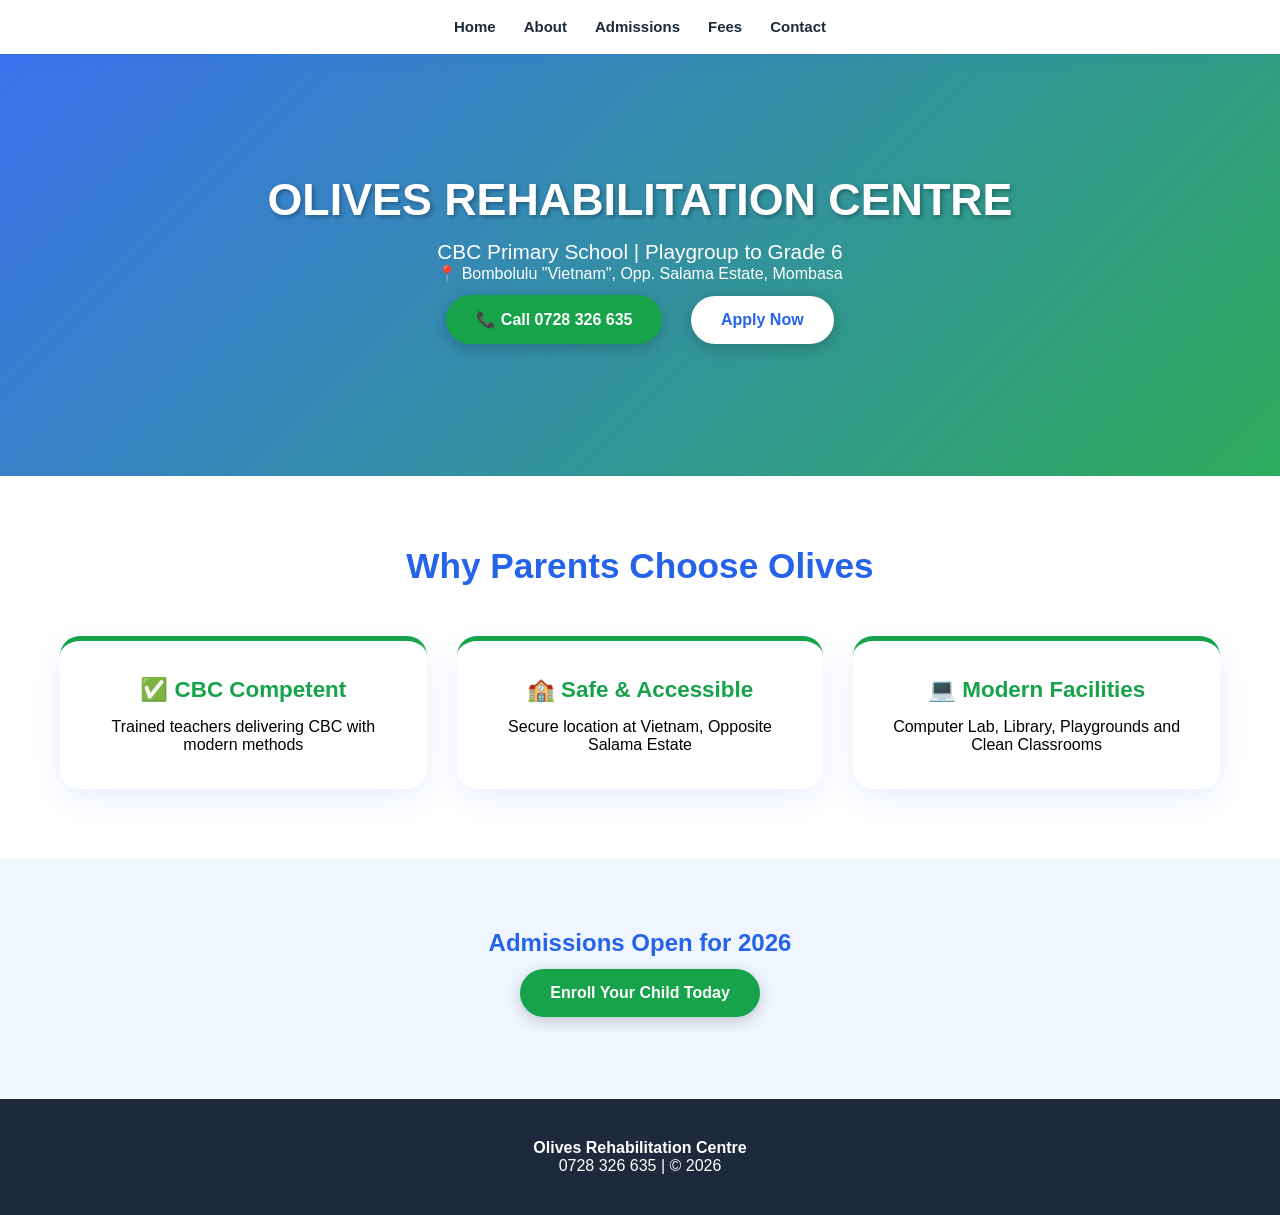
<file: index.html>
<!DOCTYPE html>
<html lang="en">
<head>
<meta charset="UTF-8"><meta name="viewport" content="width=device-width, initial-scale=1.0">
<title>Olives Rehabilitation Centre</title>
<link rel="stylesheet" href="style.css">
</head>
<body>
<nav><a href="index.html">Home</a><a href="about.html">About</a><a href="admissions.html">Admissions</a><a href="fees.html">Fees</a><a href="contact.html">Contact</a></nav>
<header class="hero">
<h1>OLIVES REHABILITATION CENTRE</h1>
<p style="font-size:1.3rem">CBC Primary School | Playgroup to Grade 6</p>
<p>📍 Bombolulu "Vietnam", Opp. Salama Estate, Mombasa</p>
<a href="tel:0728326635" class="btn btn-green">📞 Call 0728 326 635</a>
<a href="admissions.html" class="btn btn-white">Apply Now</a>
</header>
<section class="section">
<h2>Why Parents Choose Olives</h2>
<div class="grid">
<div class="card"><h3>✅ CBC Competent</h3><p>Trained teachers delivering CBC with modern methods</p></div>
<div class="card"><h3>🏫 Safe & Accessible</h3><p>Secure location at Vietnam, Opposite Salama Estate</p></div>
<div class="card"><h3>💻 Modern Facilities</h3><p>Computer Lab, Library, Playgrounds and Clean Classrooms</p></div>
</div>
</section>
<section class="cta"><h2 style="color:var(--blue)">Admissions Open for 2026</h2><a href="admissions.html" class="btn btn-green">Enroll Your Child Today</a></section>
<footer><p><b>Olives Rehabilitation Centre</b></p><p>0728 326 635 | © 2026</p></footer>
</body></html>
</file>
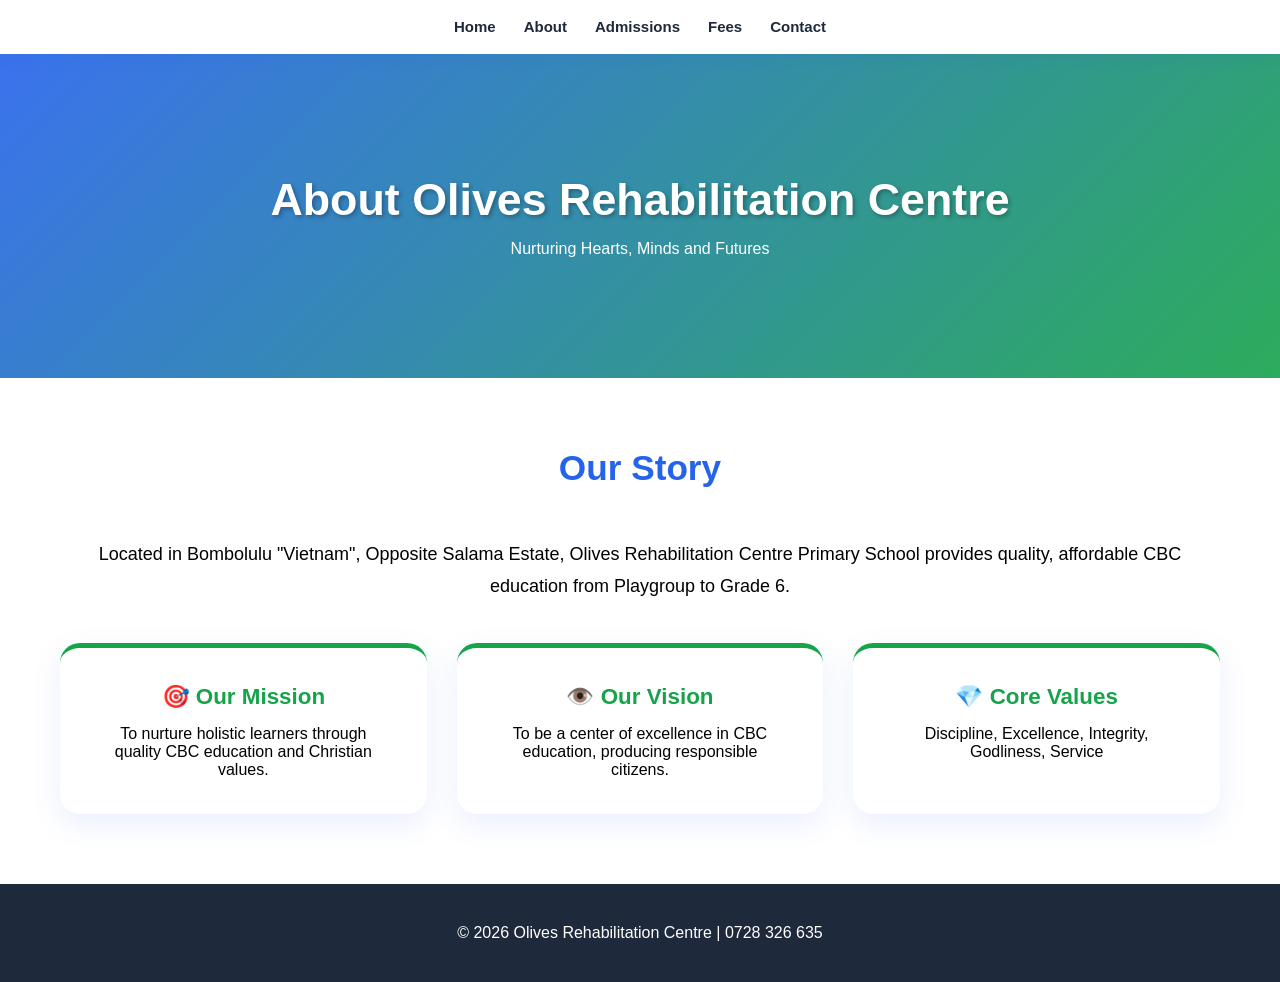
<file: about.html>
<!DOCTYPE html><html lang="en"><head><meta charset="UTF-8"><meta name="viewport" content="width=device-width, initial-scale=1.0"><title>About Us - Olives</title><link rel="stylesheet" href="style.css"></head><body>
<nav><a href="index.html">Home</a><a href="about.html">About</a><a href="admissions.html">Admissions</a><a href="fees.html">Fees</a><a href="contact.html">Contact</a></nav>
<header class="hero"><h1>About Olives Rehabilitation Centre</h1><p>Nurturing Hearts, Minds and Futures</p></header>
<section class="section"><h2>Our Story</h2><p style="font-size:18px;line-height:1.8;text-align:center;margin-bottom:40px">Located in Bombolulu "Vietnam", Opposite Salama Estate, Olives Rehabilitation Centre Primary School provides quality, affordable CBC education from Playgroup to Grade 6.</p>
<div class="grid"><div class="card"><h3>🎯 Our Mission</h3><p>To nurture holistic learners through quality CBC education and Christian values.</p></div>
<div class="card"><h3>👁️ Our Vision</h3><p>To be a center of excellence in CBC education, producing responsible citizens.</p></div>
<div class="card"><h3>💎 Core Values</h3><p>Discipline, Excellence, Integrity, Godliness, Service</p></div></div></section>
<footer><p>© 2026 Olives Rehabilitation Centre | 0728 326 635</p></footer></body></html>
</file>
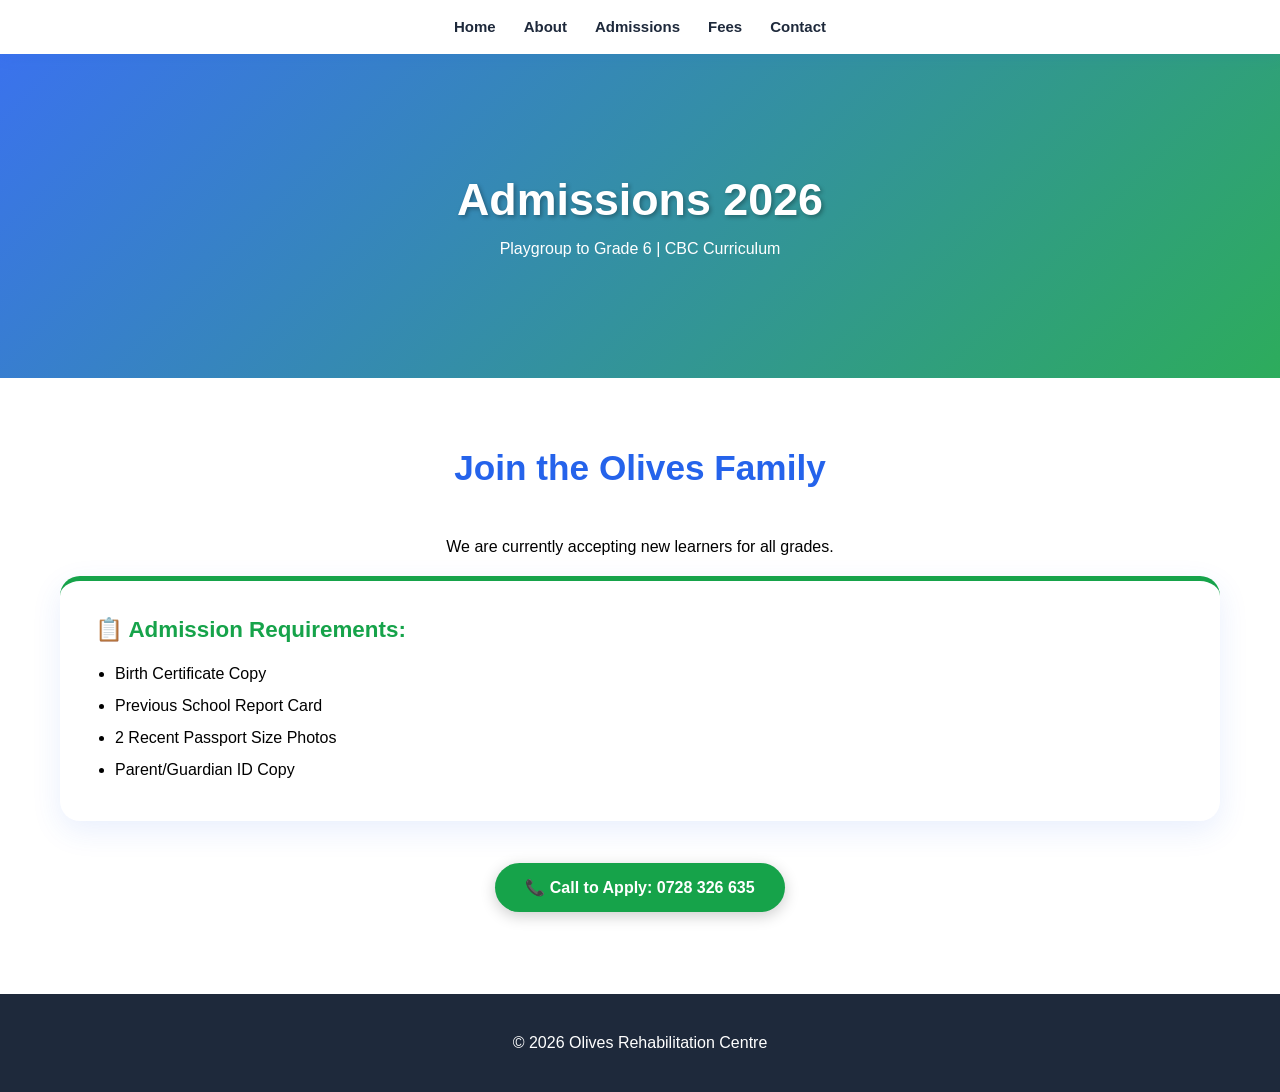
<file: Admissions.html>
<!DOCTYPE html><html lang="en"><head><meta charset="UTF-8"><meta name="viewport" content="width=device-width, initial-scale=1.0"><title>Admissions - Olives</title><link rel="stylesheet" href="style.css"></head><body>
<nav><a href="index.html">Home</a><a href="about.html">About</a><a href="admissions.html">Admissions</a><a href="fees.html">Fees</a><a href="contact.html">Contact</a></nav>
<header class="hero"><h1>Admissions 2026</h1><p>Playgroup to Grade 6 | CBC Curriculum</p></header>
<section class="section"><h2>Join the Olives Family</h2><p style="text-align:center;margin:20px 0">We are currently accepting new learners for all grades.</p>
<div class="card" style="text-align:left"><h3>📋 Admission Requirements:</h3><ul style="margin:15px 0 0 20px;line-height:2"><li>Birth Certificate Copy</li><li>Previous School Report Card</li><li>2 Recent Passport Size Photos</li><li>Parent/Guardian ID Copy</li></ul></div>
<div style="text-align:center;margin-top:30px"><a href="tel:0728326635" class="btn btn-green">📞 Call to Apply: 0728 326 635</a></div></section>
<footer><p>© 2026 Olives Rehabilitation Centre</p></footer></body></html>
</file>
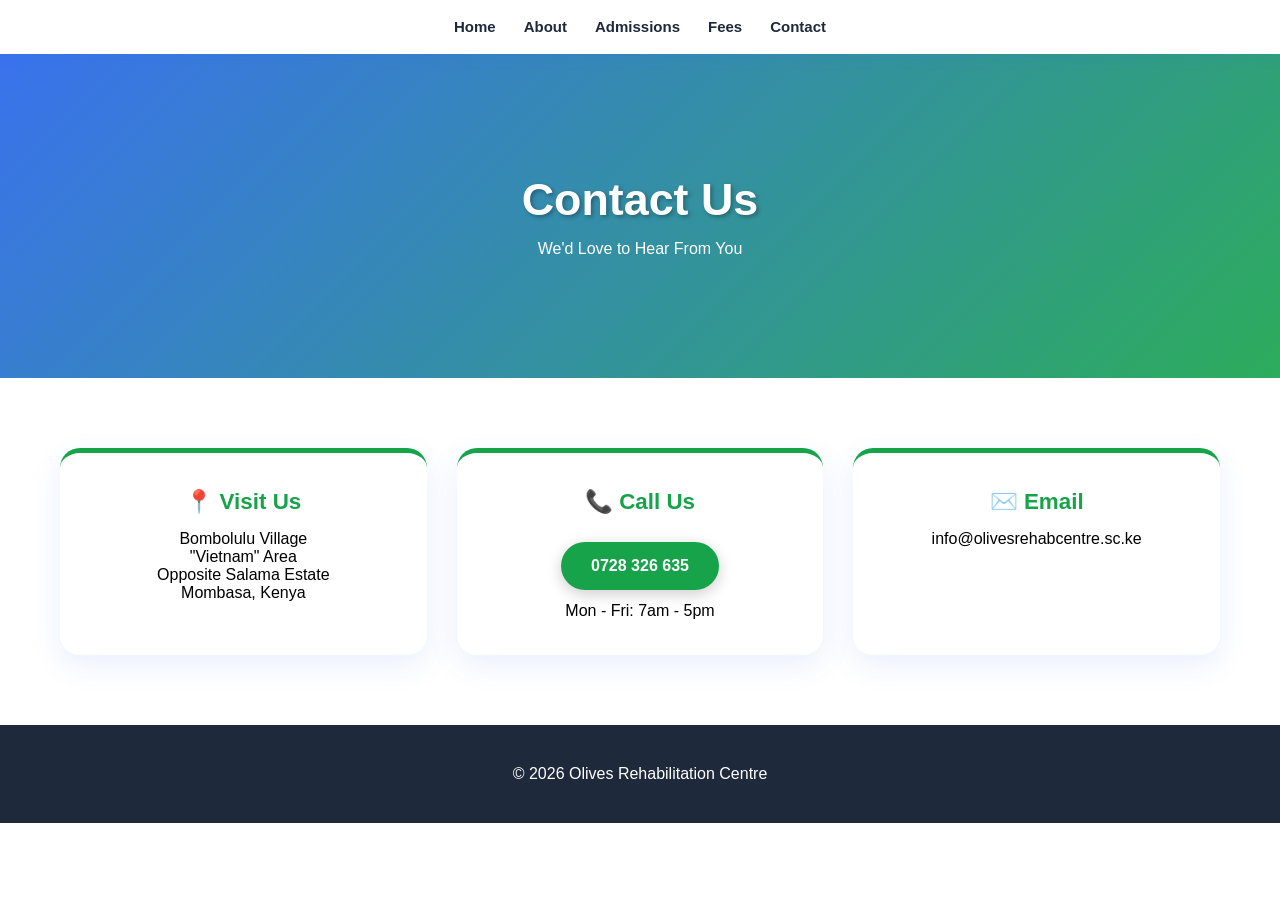
<file: contact.html>
<!DOCTYPE html><html lang="en"><head><meta charset="UTF-8"><meta name="viewport" content="width=device-width, initial-scale=1.0"><title>Contact - Olives</title><link rel="stylesheet" href="style.css"></head><body>
<nav><a href="index.html">Home</a><a href="about.html">About</a><a href="admissions.html">Admissions</a><a href="fees.html">Fees</a><a href="contact.html">Contact</a></nav>
<header class="hero"><h1>Contact Us</h1><p>We'd Love to Hear From You</p></header>
<section class="section"><div class="grid">
<div class="card"><h3>📍 Visit Us</h3><p>Bombolulu Village<br>"Vietnam" Area<br>Opposite Salama Estate<br>Mombasa, Kenya</p></div>
<div class="card"><h3>📞 Call Us</h3><a href="tel:0728326635" class="btn btn-green">0728 326 635</a><p>Mon - Fri: 7am - 5pm</p></div>
<div class="card"><h3>✉️ Email</h3><p>info@olivesrehabcentre.sc.ke</p></div></div></section>
<footer><p>© 2026 Olives Rehabilitation Centre</p></footer></body></html>
</file>
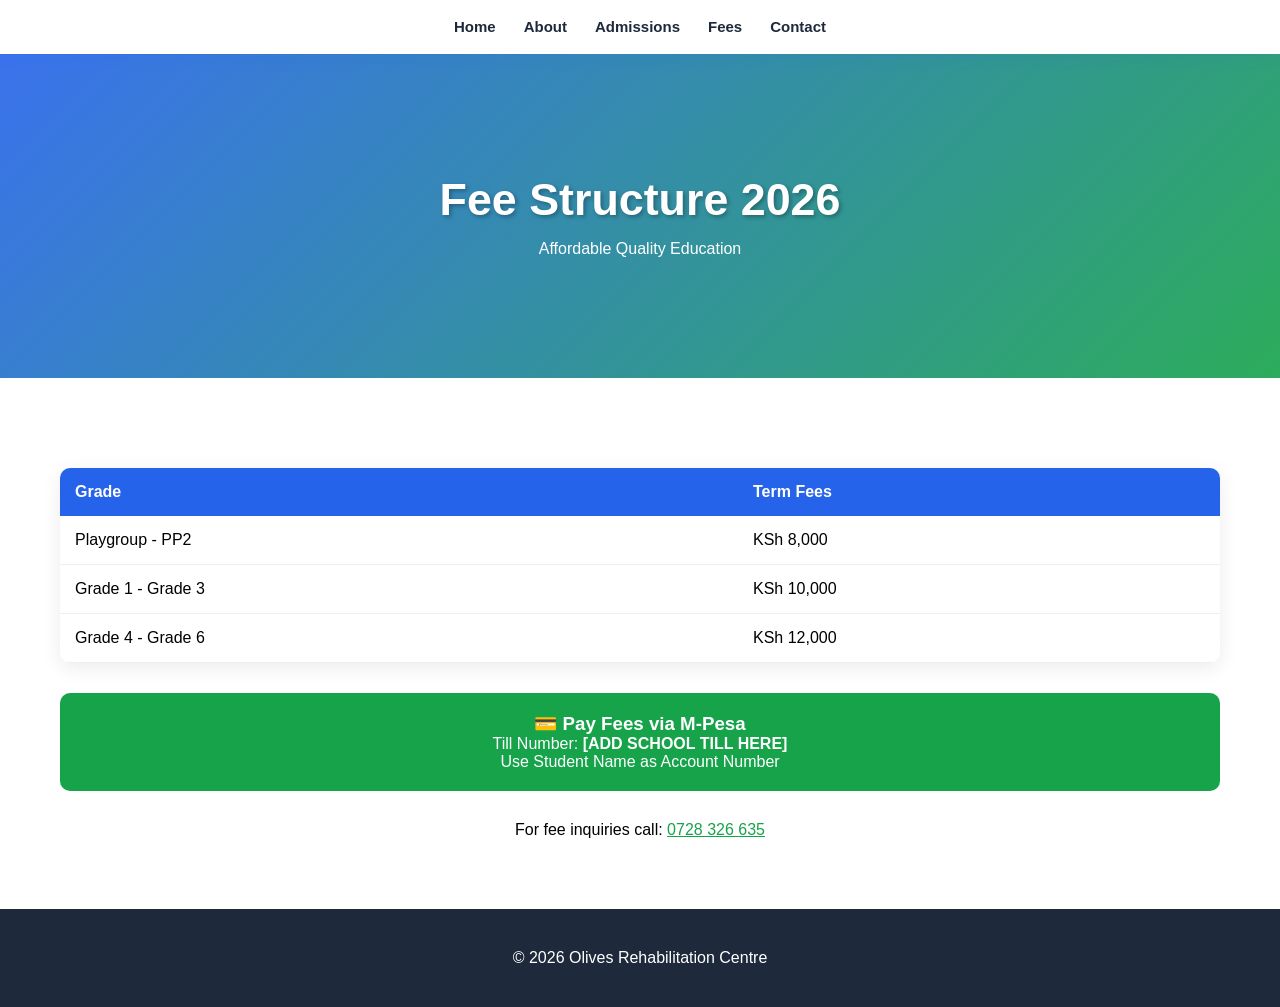
<file: fees.html>
<!DOCTYPE html><html lang="en"><head><meta charset="UTF-8"><meta name="viewport" content="width=device-width, initial-scale=1.0"><title>School Fees - Olives</title><link rel="stylesheet" href="style.css"><style>table{width:100%;border-collapse:collapse;margin:20px 0;background:var(--white);border-radius:10px;overflow:hidden;box-shadow:0 5px 20px rgba(0,0,0,0.08)}th{background:var(--blue);color:var(--white);padding:15px;text-align:left}td{padding:15px;border-bottom:1px solid #eee}.mpesa{background:var(--green);color:var(--white);padding:20px;border-radius:10px;text-align:center;margin:30px 0}</style></head><body>
<nav><a href="index.html">Home</a><a href="about.html">About</a><a href="admissions.html">Admissions</a><a href="fees.html">Fees</a><a href="contact.html">Contact</a></nav>
<header class="hero"><h1>Fee Structure 2026</h1><p>Affordable Quality Education</p></header>
<section class="section"><table><tr><th>Grade</th><th>Term Fees</th></tr><tr><td>Playgroup - PP2</td><td>KSh 8,000</td></tr><tr><td>Grade 1 - Grade 3</td><td>KSh 10,000</td></tr><tr><td>Grade 4 - Grade 6</td><td>KSh 12,000</td></tr></table>
<div class="mpesa"><h3>💳 Pay Fees via M-Pesa</h3><p>Till Number: <b>[ADD SCHOOL TILL HERE]</b></p><p>Use Student Name as Account Number</p></div>
<p style="text-align:center">For fee inquiries call: <a href="tel:0728326635" style="color:var(--green)">0728 326 635</a></p></section>
<footer><p>© 2026 Olives Rehabilitation Centre</p></footer></body></html>
</file>
<file: style.css>
:root{--blue:#2563EB;--green:#16A34A;--dark:#1E293B;--light:#EFF6FF;--white:#FFF}
*{margin:0;padding:0;box-sizing:border-box;font-family:'Segoe UI',Arial,sans-serif}
nav{background:var(--white);padding:18px 20px;text-align:center;position:sticky;top:0;box-shadow:0 2px 15px rgba(37,99,235,0.1)}
nav a{color:var(--dark);margin:0 14px;text-decoration:none;font-weight:700;font-size:15px}nav a:hover{color:var(--blue)}
.hero{background:linear-gradient(135deg,rgba(37,99,235,0.9),rgba(22,163,74,0.9)),url('https://images.unsplash.com/photo-1503676260728-1c00da094a0b?q=80&w=1920') center/cover;color:var(--white);padding:120px 20px;text-align:center}
.hero h1{font-size:2.8rem;margin-bottom:15px;text-shadow:2px 2px 4px rgba(0,0,0,0.3)}
.btn{padding:15px 30px;border-radius:50px;text-decoration:none;margin:12px;display:inline-block;font-weight:700;box-shadow:0 4px 15px rgba(0,0,0,0.2)}
.btn-green{background:var(--green);color:var(--white)}.btn-green:hover{background:#15803D;transform:translateY(-3px)}
.btn-white{background:var(--white);color:var(--blue)}.btn-white:hover{background:#F1F5F9;transform:translateY(-3px)}
.section{padding:70px 20px;max-width:1200px;margin:auto}.section h2{text-align:center;color:var(--blue);font-size:2.2rem;margin-bottom:50px}
.grid{display:grid;grid-template-columns:repeat(auto-fit,minmax(300px,1fr));gap:30px}
.card{background:var(--white);padding:35px;border-radius:20px;text-align:center;box-shadow:0 10px 30px rgba(37,99,235,0.1);border-top:5px solid var(--green)}
.card h3{color:var(--green);margin-bottom:15px;font-size:1.4rem}.cta{background:var(--light);text-align:center;padding:70px 20px}
footer{background:var(--dark);color:var(--white);text-align:center;padding:40px 20px}footer a{color:var(--green)}
</file>
